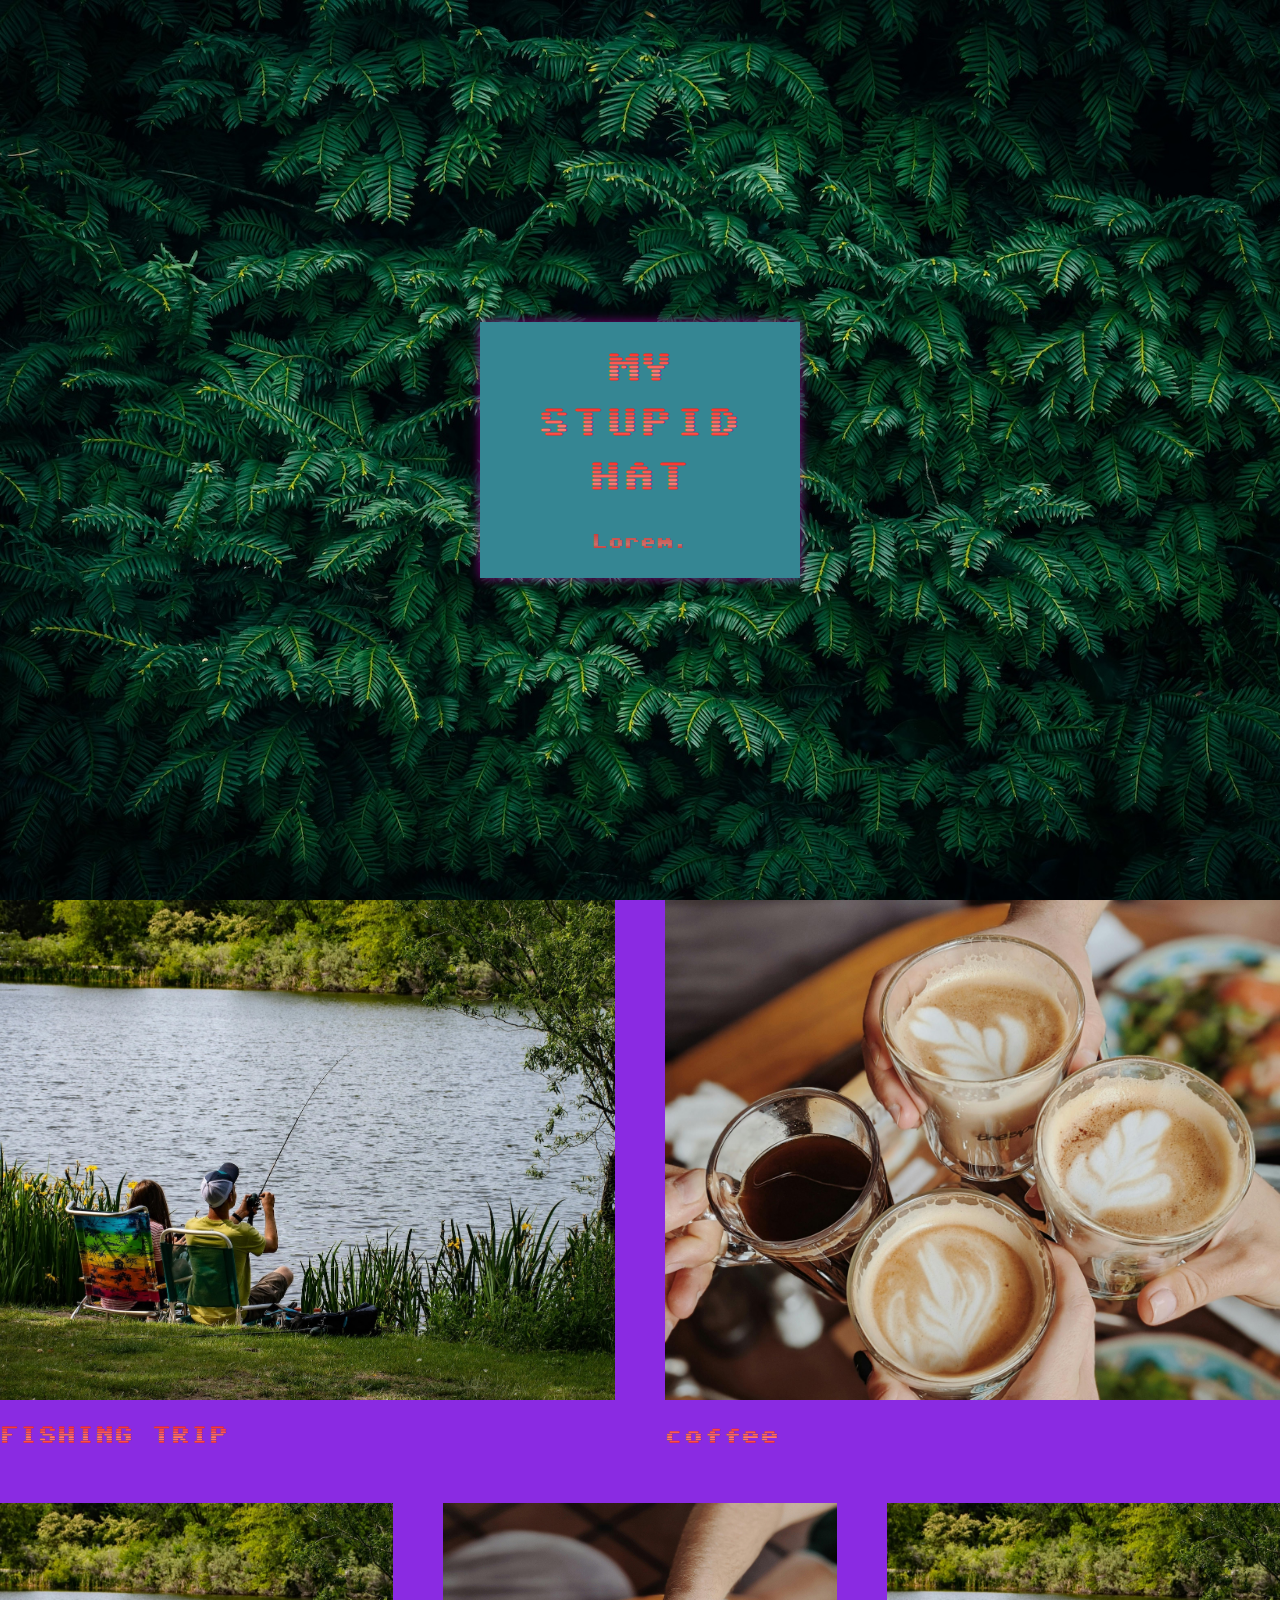
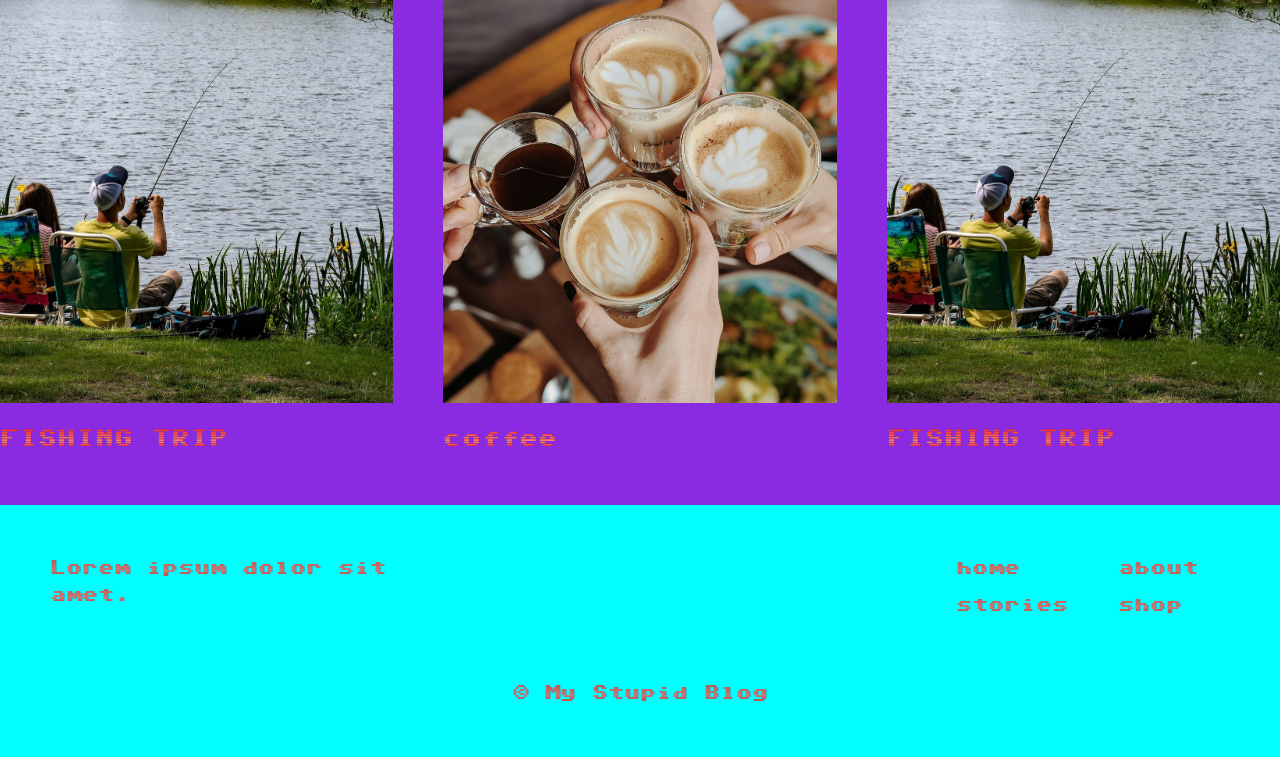
<file: blog/index.html>
<!DOCTYPE html>
<html lang="en">
<head>
    <meta charset="UTF-8">
    <meta name="viewport" content="width=device-width, initial-scale=1.0">
    <title>A stupid Blog</title>
    
    <link rel="preconnect" href="https://fonts.googleapis.com">
    <link rel="preconnect" href="https://fonts.gstatic.com" crossorigin>
    <link href="https://fonts.googleapis.com/css2?family=Sixtyfour+Convergence&display=swap" rel="stylesheet">
    <link href="https://fonts.googleapis.com/css2?family=Rubik+80s+Fade&display=swap" rel="stylesheet">
    
    <link rel="stylesheet" href="style.css" class="css">

</head>
<body>
    <!--Website Navigation-->
    <nav class="navbar">
        <div class="container">
            <a href="#" class="navbar-brand">my stupid blog</a>
            <ul class="navbar-nav">
                <li class="nav-item"><a href="#" class="nav-link">Featured stories</a></li>
                <li class="nav-item"><a href="#" class="nav-link">about</a></li>
                <li class="nav-item"><a href="#" class="nav-link">shop</a></li>
            </ul>
        </div>
    </nav>
    <!--Website intro-->
    <header class="intro">
        <div class="intro-container">
            <h1>
                my stupid hat
            </h1>
            <p>
                Lorem.
            </p>
        </div>
    </header>
    
    
    
    <!-- Container w/ margin -->
    <div class="container">
        <!-- Main website content -->
        <main class="Maincontent">
            
            
            <!-- rows -->
            <section class="featuredstories">
                <h3 class="vertical-title">
                    featured stories
                </h3>
                
                <div class="row two-columns">
                    
                    <!-- CARD -->
                    <a href="story.html" class="card">
                        <div class="card-image">
                            <img src="images/fishing.jpg" alt="">
                        </div>
                        <h2>FISHING TRIP</h2>
                    </a>
                    
                    <a href="story.html" class="card">
                        <div class="card-image">
                            <img src="images/coffee.jpg" alt="">
                        </div>
                        <h2>coffee</h2>
                    </a>
                    
                </div>

                <div class="row three-columns">
                    <a href="story.html" class="card">
                        <div class="card-image">
                            <img src="images/fishing.jpg" alt="">
                        </div>
                        <h2>FISHING TRIP</h2>
                    </a>
                    
                    <a href="story.html" class="card">
                        <div class="card-image">
                            <img src="images/coffee.jpg" alt="">
                        </div>
                        <h2>coffee</h2>
                    </a><a href="story.html" class="card">
                        <div class="card-image">
                            <img src="images/fishing.jpg" alt="">
                        </div>
                        <h2>FISHING TRIP</h2>
                    </a>
                    
                </div>
                
                
            </section>
        </main>
    </div>
    <footer class="website-footer">
            <div class="container">
            
                <p class="summary">
                    Lorem ipsum dolor sit amet.
                </p>

                <ul class="footer-links">
                    <li class="footer-item">
                        <a href="#" class="footer-link">
                            home
                        </a>
                    </li>
                    <li class="footer-item">
                        <a href="#" class="footer-link">
                            stories
                        </a>
                    </li>
                    <li class="footer-item">
                        <a href="#" class="footer-link">
                            about
                        </a>
                    </li>
                    <li class="footer-item">
                        <a href="#" class="footer-link">
                            shop
                        </a>
                    </li>
                </ul>

                <p class="copyright">
                    &copy; My Stupid Blog
                </p>

            </div>
    </footer>
</body>
</html>
</file>
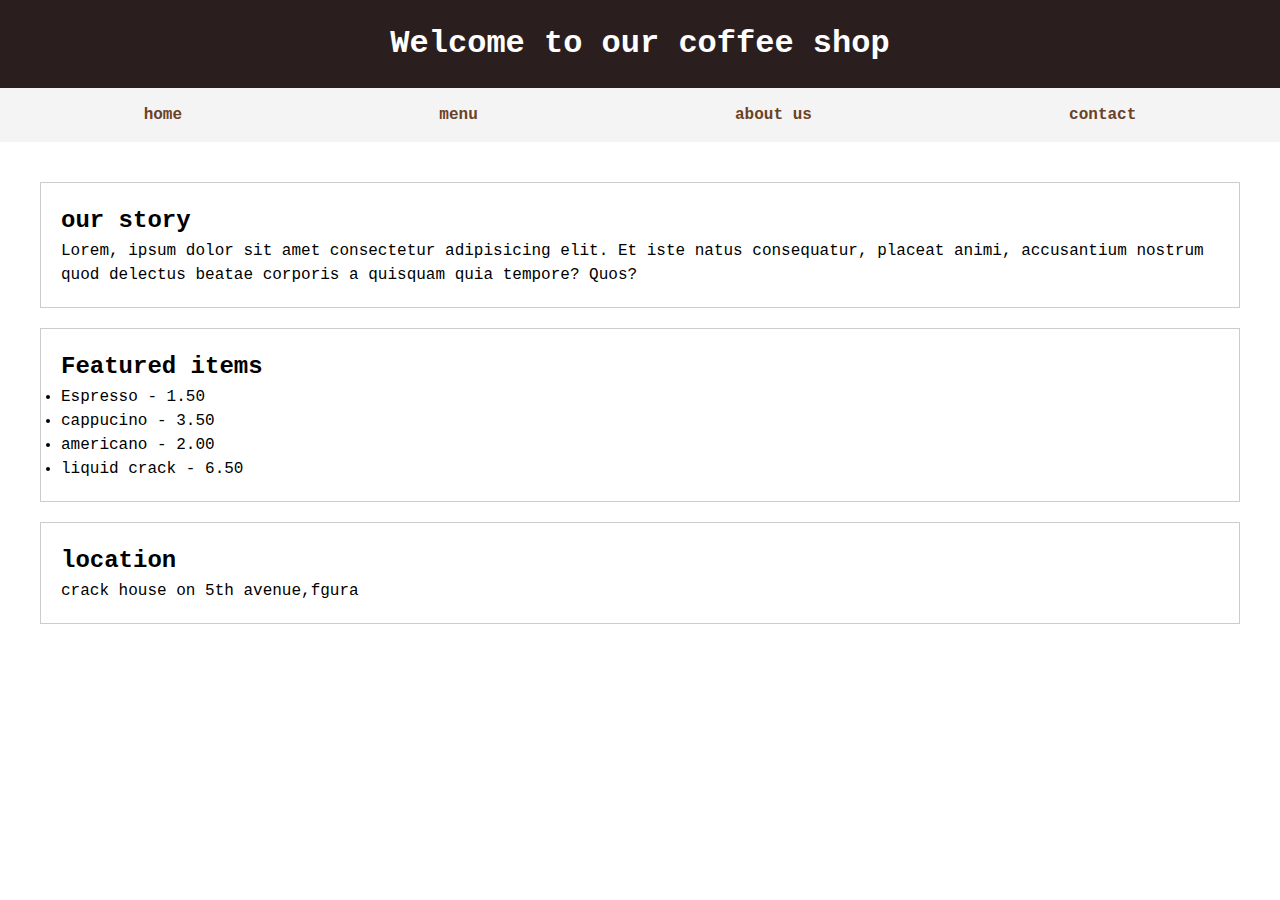
<file: coffee-shop.html>
<!DOCTYPE html>
<html lang="en">
<head>
    <meta charset="UTF-8">
    <meta name="viewport" content="width=device-width, initial-scale=1.0">
    <title>coffe shop</title>
    <style>
        * {
            margin: 0px;
            padding: 0px;
        }
        header{
            background-color: rgb(43, 30, 30);
            color: #fff;
            padding: 20px;
            text-align: center;
        }
        body{
            font-family: 'Courier New', Courier, monospace;
            line-height: 1.5;
        }
        nav{
            background-color: #f4f4f4;
            padding: 15px;
            display: flex;
            justify-content: space-around;
        }
        nav a{
            color: #6b4226;
            text-decoration: none;
            font-weight: bold;
        }
        .bocs {
            border-width: 1px;
            border-color: #ccc;
            border-style: solid;
            padding: 20px;
            margin-bottom: 20px;
        }
        main{
            margin: 20px;
            padding: 20px;
        }
    </style>
</head>
<body>
    <!-- Website Header -->
    <header>
        <h1>
            Welcome to our coffee shop
        </h1>
    </header>
    <nav>
        <a href="#">home</a>
        <a href="#">menu</a>
        <a href="#">about us</a>
        <a href="#">contact</a>
    </nav>
    <main>
        <div class="bocs">
            <h2>our story</h2>
            <p>Lorem, ipsum dolor sit amet consectetur adipisicing elit. Et iste natus consequatur, placeat animi, accusantium nostrum quod delectus beatae corporis a quisquam quia tempore? Quos?</p>
        </div>
        <div class="bocs">
            <h2>
                Featured items
            </h2>
            <ul>
                <li>Espresso - 1.50</li>
                <li>cappucino - 3.50</li>
                <li>americano - 2.00</li>
                <li>liquid crack - 6.50</li>
            </ul>
        </div>
        <div class="bocs">
            <h2>
                location
            </h2>
            <p>
                crack house on 5th avenue,fgura
            </p>
        </div>
    </main>
</body>
</html>
</file>
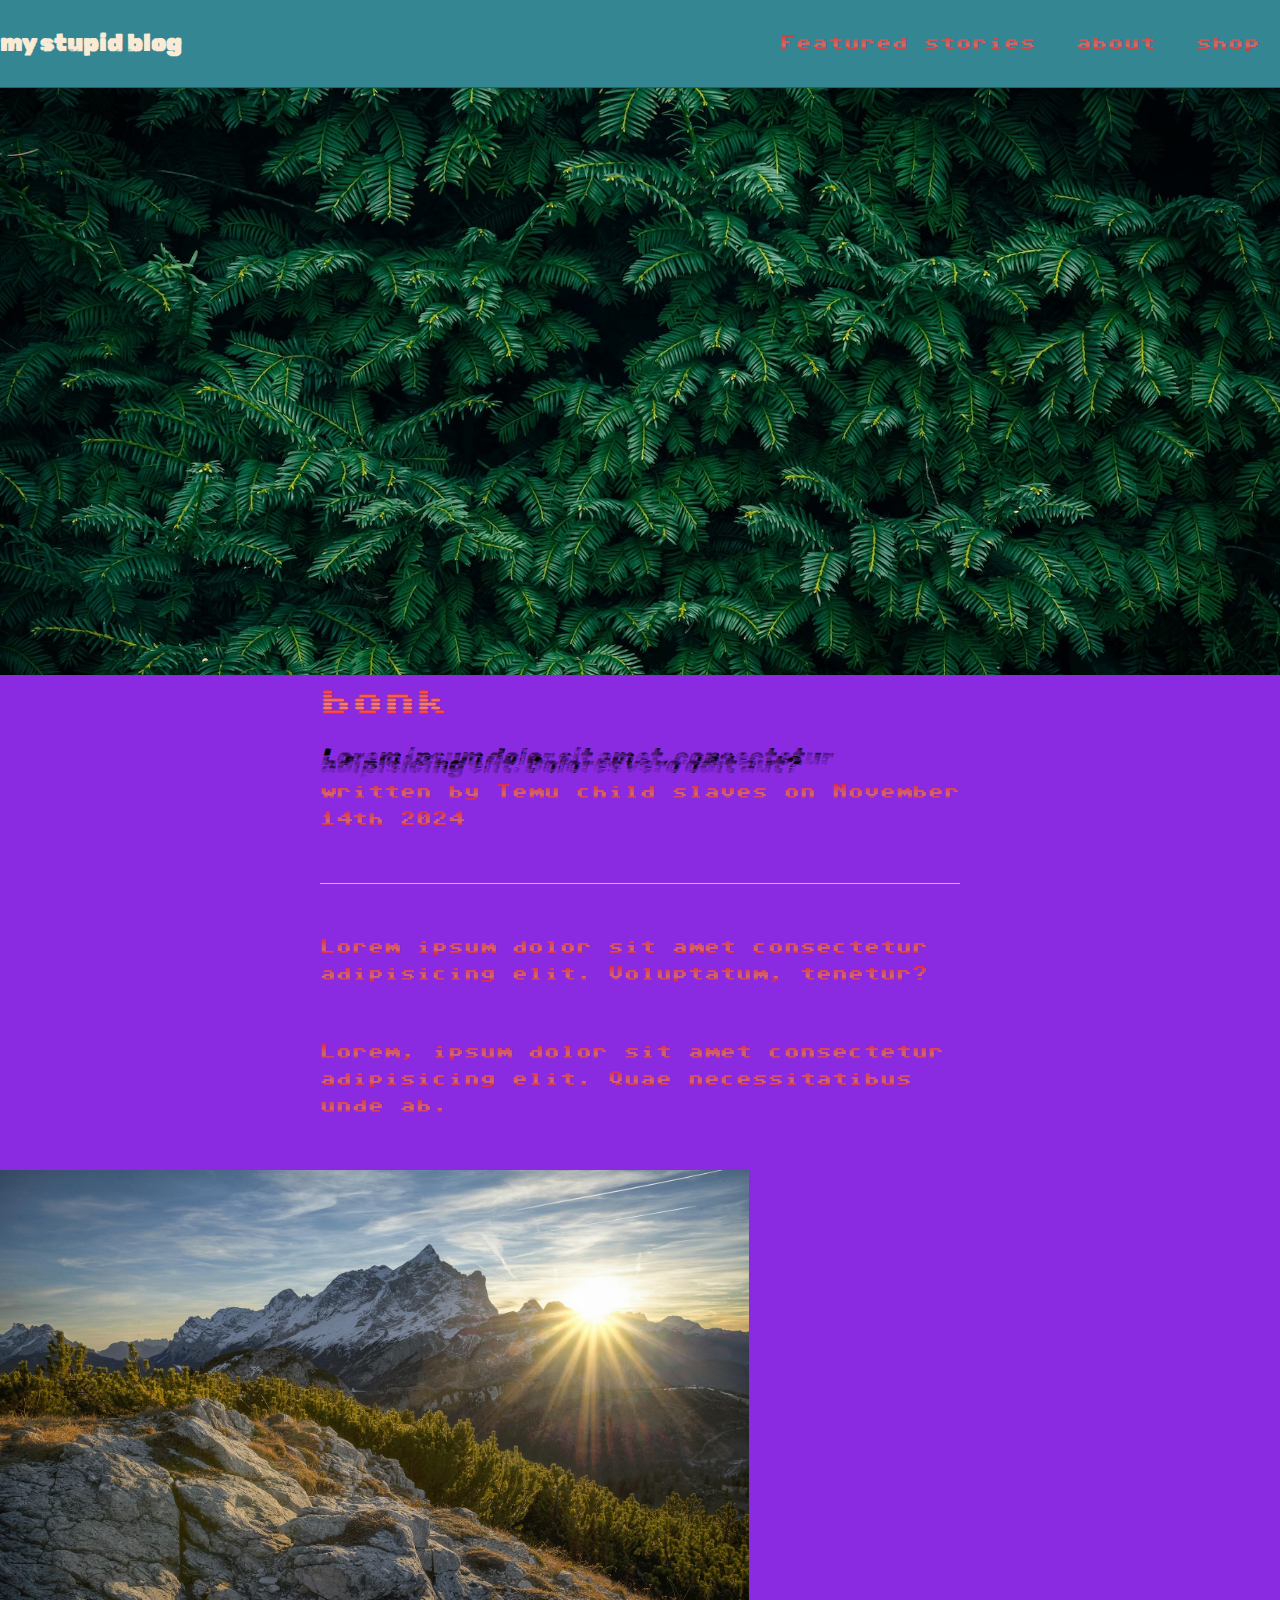
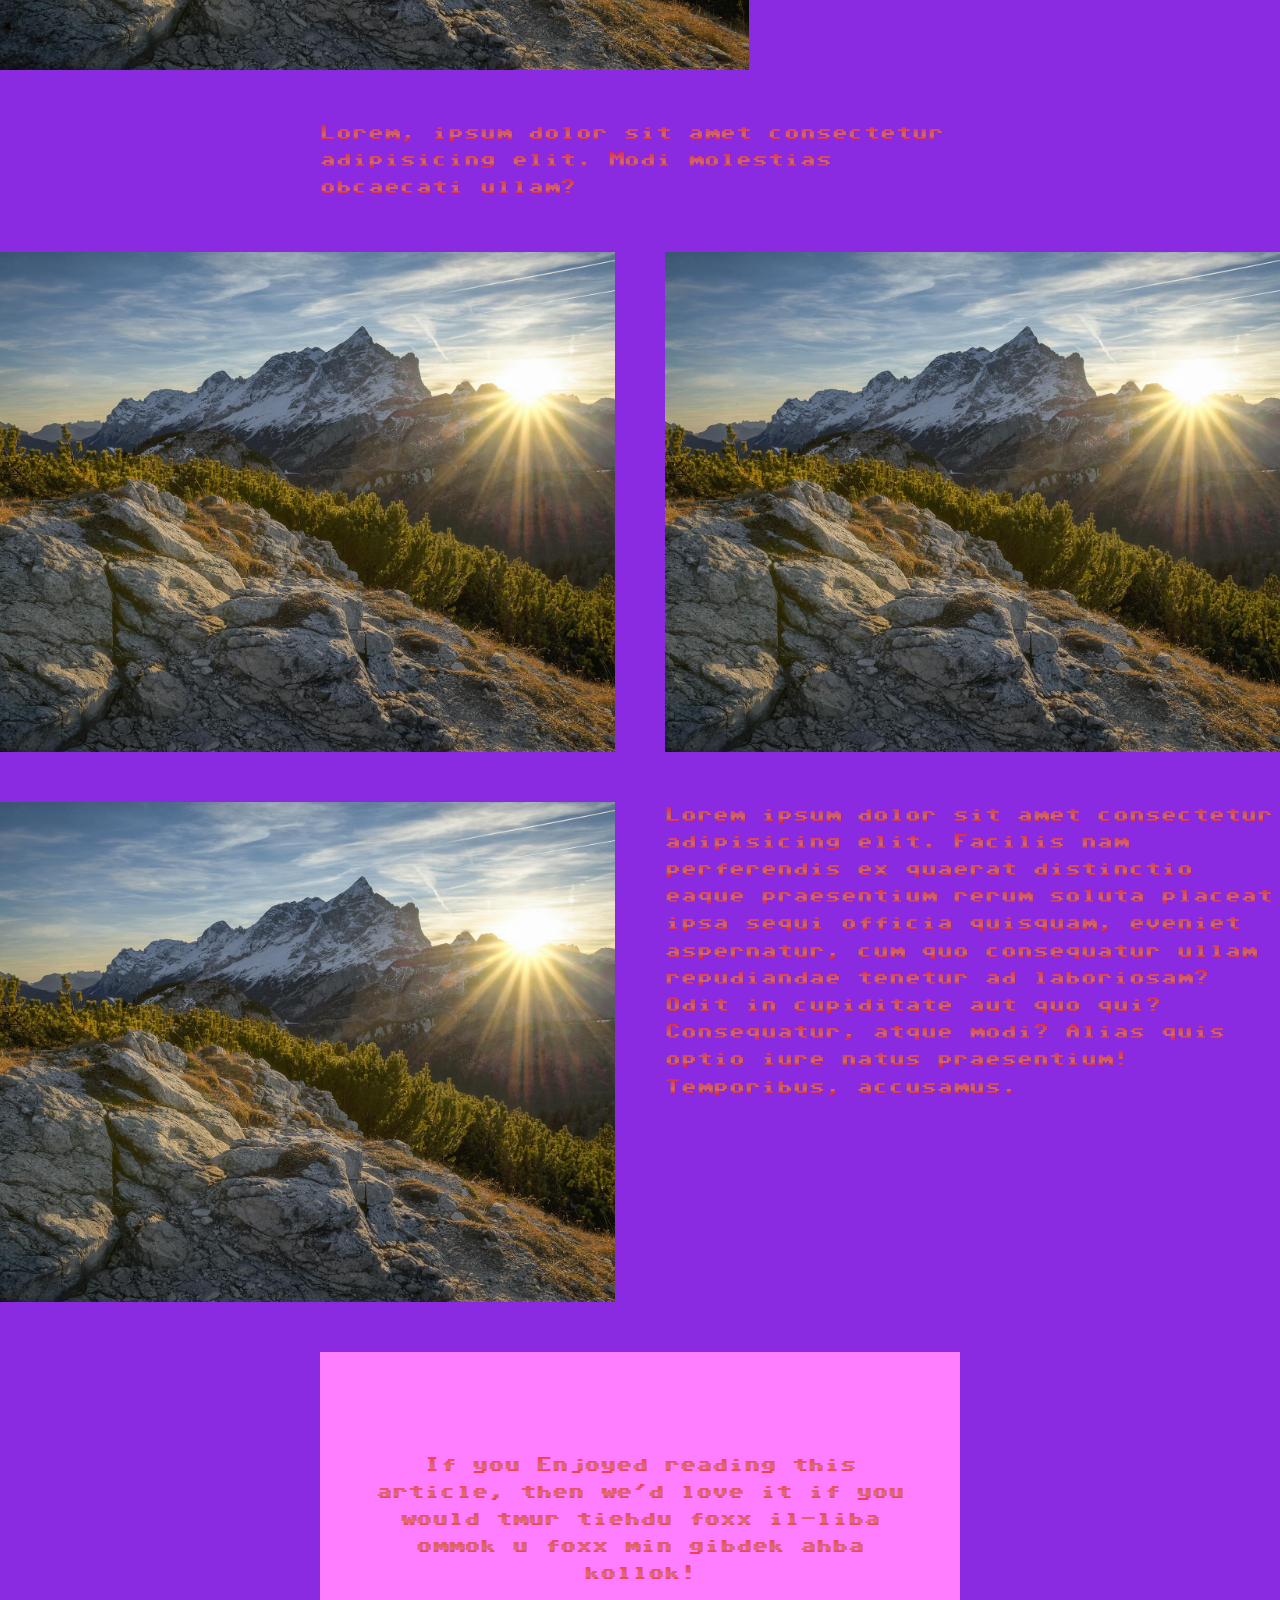
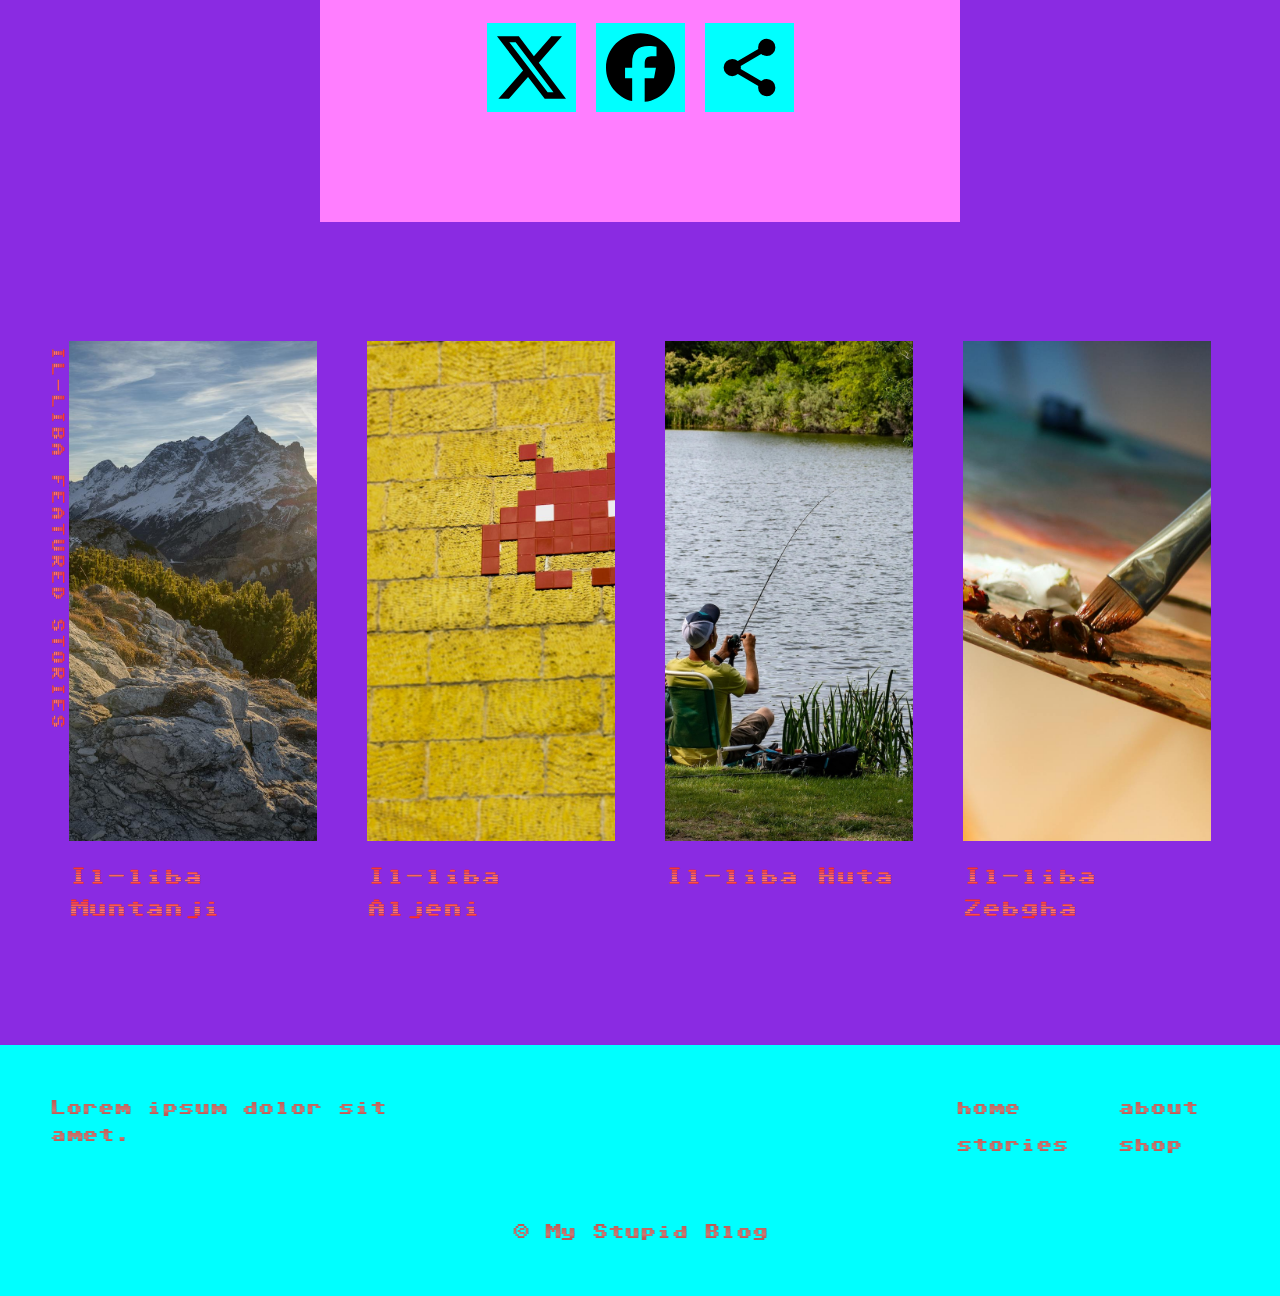
<file: blog/story.html>
<!DOCTYPE html>
<html lang="en">
<head>
    <meta charset="UTF-8">
    <meta name="viewport" content="width=device-width, initial-scale=1.0">
    <title>My fancy Blog</title>
    
    <link rel="preconnect" href="https://fonts.googleapis.com">
    <link rel="preconnect" href="https://fonts.gstatic.com" crossorigin>
    <link href="https://fonts.googleapis.com/css2?family=Sixtyfour+Convergence&display=swap" rel="stylesheet">
    <link href="https://fonts.googleapis.com/css2?family=Rubik+80s+Fade&display=swap" rel="stylesheet">
    
    <link rel="stylesheet" href="style.css" class="css">
    
</head>
<body>
    
    <nav class="navbar">
        <div class="container">
            <a href="#" class="navbar-brand">my stupid blog</a>
            <ul class="navbar-nav">
                <li class="nav-item"><a href="#" class="nav-link">Featured stories</a></li>
                <li class="nav-item"><a href="#" class="nav-link">about</a></li>
                <li class="nav-item"><a href="#" class="nav-link">shop</a></li>
            </ul>
        </div>
    </nav>
    
    <header class="intro intro-narrow"></header>
    <!-- Container w/ margin -->
    <div class="container">
        <!-- Main website content -->
        <main class="Maincontent">
            <article class="story">
                <header class="story-header content-narrow">
                    <h1>bonk</h1>
                    <p>Lorem ipsum dolor sit amet, consectetur adipisicing elit. Dolores vero odit aut?</p>
                    <div class="byline">
                        written by <address> Temu child slaves</address> on <time datetime="2024-11-14">November 14th 2024</time> 
                    </div>
                </header>
                <hr class="content-narrow">
                
                <section class="story-content">
                    <p class="content-narrow">
                        Lorem ipsum dolor sit amet consectetur adipisicing elit. Voluptatum, tenetur?
                    </p>
                    <p class="content-narrow">
                        Lorem, ipsum dolor sit amet consectetur adipisicing elit. Quae necessitatibus unde ab.
                    </p>
                    <div class="row one-column">
                        <div class="card">
                            <div class="card-image">
                                <img src="images/mountains.jpg" alt="23412s">
                            </div>
                        </div>
                    </div>
                    
                    <p class="content-narrow">
                        Lorem, ipsum dolor sit amet consectetur adipisicing elit. Modi molestias obcaecati ullam?
                    </p>
                    
                    <div class="row two-columns">
                        <div class="card">
                            <div class="card-image">
                                <img src="images/mountains.jpg" alt="23412s">
                            </div>
                        </div>
                        <div class="card">
                            <div class="card-image">
                                <img src="images/mountains.jpg" alt="23412s">
                            </div>
                        </div>
                        <div class="card">
                            <div class="card-image">
                                <img src="images/mountains.jpg" alt="23412s">
                            </div>
                        </div>
                        <p class="card">Lorem ipsum dolor sit amet consectetur adipisicing elit. Facilis nam perferendis ex quaerat distinctio eaque praesentium rerum soluta placeat ipsa sequi officia quisquam, eveniet aspernatur, cum quo consequatur ullam repudiandae tenetur ad laboriosam? Odit in cupiditate aut quo qui? Consequatur, atque modi? Alias quis optio iure natus praesentium! Temporibus, accusamus.</p>
                    </div>
                </section>
                <footer class="story-footer content-narrow">
                    <p>If you Enjoyed reading this article, then we'd love it if you would <strong> tmur tiehdu foxx il-liba ommok u foxx min gibdek ahba kollok!</strong></p>
                    <div class="social-links">
                        <a href="//google.com" target="_blank" class="social-icon">
                            <svg role="img" viewBox="0 0 24 24" xmlns="http://www.w3.org/2000/svg" fill="color"><title>X</title><path d="M18.901 1.153h3.68l-8.04 9.19L24 22.846h-7.406l-5.8-7.584-6.638 7.584H.474l8.6-9.83L0 1.154h7.594l5.243 6.932ZM17.61 20.644h2.039L6.486 3.24H4.298Z"/></svg>
                        </a>
                        <a href="//google.com" target="_blank" class="social-icon">
                            <svg role="img" viewBox="0 0 24 24" xmlns="http://www.w3.org/2000/svg" fill="color"><title>Facebook</title><path d="M9.101 23.691v-7.98H6.627v-3.667h2.474v-1.58c0-4.085 1.848-5.978 5.858-5.978.401 0 .955.042 1.468.103a8.68 8.68 0 0 1 1.141.195v3.325a8.623 8.623 0 0 0-.653-.036 26.805 26.805 0 0 0-.733-.009c-.707 0-1.259.096-1.675.309a1.686 1.686 0 0 0-.679.622c-.258.42-.374.995-.374 1.752v1.297h3.919l-.386 2.103-.287 1.564h-3.246v8.245C19.396 23.238 24 18.179 24 12.044c0-6.627-5.373-12-12-12s-12 5.373-12 12c0 5.628 3.874 10.35 9.101 11.647Z"/></svg>
                        </a>
                        <a href="//google.com" target="_blank" class="social-icon">
                            <svg xmlns="http://www.w3.org/2000/svg" x="0px" y="0px" width="100" height="100" viewBox="0 0 24 24">
                                <path d="M 18 2 A 3 3 0 0 0 15 5 A 3 3 0 0 0 15.054688 5.5605469 L 7.9394531 9.7109375 A 3 3 0 0 0 6 9 A 3 3 0 0 0 3 12 A 3 3 0 0 0 6 15 A 3 3 0 0 0 7.9355469 14.287109 L 15.054688 18.439453 A 3 3 0 0 0 15 19 A 3 3 0 0 0 18 22 A 3 3 0 0 0 21 19 A 3 3 0 0 0 18 16 A 3 3 0 0 0 16.0625 16.712891 L 8.9453125 12.560547 A 3 3 0 0 0 9 12 A 3 3 0 0 0 8.9453125 11.439453 L 16.060547 7.2890625 A 3 3 0 0 0 18 8 A 3 3 0 0 0 21 5 A 3 3 0 0 0 18 2 z"></path>
                            </svg>
                        </a>
                    </div>
                </footer>
            </article>
        </main>
    </div>
    <div>
        <div class="Il-LibaKeepReading">           
            <div class="container">
                <h3 class="vertical-title">
                    il-liba featured stories
                </h3>
                <div class="row four-columns">
                    <div class="card">
                        <div class="card-image">
                            <img src="images/mountains.jpg" alt="1123">
                        </div>
                        <h2>Il-liba Muntanji</h2>
                    </div>
                    <div class="card">
                        
                        <div class="card-image">
                            <img src="images/space-invader.jpg" alt="13">
                        </div>
                        <h2>Il-liba Aljeni</h2>
                    </div>
                    <div class="card">
                        
                        <div class="card-image">
                            <img src="images/fishing.jpg" alt="1323">
                        </div>
                        <h2>Il-liba Huta</h2>
                    </div>
                    <div class="card">
                        
                        <div class="card-image">
                            <img src="images/painting.jpg" alt="12313">
                        </div>
                        <h2>Il-liba Zebgha</h2>
                    </div>
                </div>
            </div>
        </div>
    </div> 
    
    <footer class="website-footer">
        <div class="container">
            
            <p class="summary">
                Lorem ipsum dolor sit amet.
            </p>
            
            
            
            <ul class="footer-links">
                <li class="footer-item">
                    <a href="#" class="footer-link">
                        home
                    </a>
                </li>
                <li class="footer-item">
                    <a href="#" class="footer-link">
                        stories
                    </a>
                </li>
                <li class="footer-item">
                    <a href="#" class="footer-link">
                        about
                    </a>
                </li>
                <li class="footer-item">
                    <a href="#" class="footer-link">
                        shop
                    </a>
                </li>
            </ul>
            
            <p class="copyright">
                &copy; My Stupid Blog
            </p>
            
        </div>
    </footer>
</body>
</html>
</file>
<file: blog/style.css>
/****************************************************************************************************************************************************************************************************************************************************************************************************************************************************************************************************************************************************************** CSS RESET ******************************************************************************************************************************************************************************************************************************************************************************************************************************************************************************************************************************************************************/
* {
    margin: 0;
    padding: 0;
    box-sizing: border-box;
}
/****************************************************************************************************************************************************************************************************************************************************************************************************************************************************************************************************************************************************************** GENERIC ELEMENTS ******************************************************************************************************************************************************************************************************************************************************************************************************************************************************************************************************************************************************************/
body {
    background-color: blueviolet;
    font-family: "Sixtyfour Convergence";
    line-height: 1.7;
    min-height: 200vh;
}
hr {
    border: none;
    border-top: 1px solid chartreuse;
    margin-top: 50px !important;
    margin-bottom: 50px !important;
}
/****************************************************************************************************************************************************************************************************************************************************************************************************************************************************************************************************************************************************************** INTRO ******************************************************************************************************************************************************************************************************************************************************************************************************************************************************************************************************************************************************************/
.intro {
    background-image: url(images/leaves.jpg);
    background-size: cover;
    background-position: center;
    background-attachment: fixed;
    
    height: 100vh;
    width: 100vw;
    width: auto;

    display: flex;
    position: relative;
    z-index: 1001;
}

.intro-narrow {
    height: 75vh;
    z-index: 990;
}
.intro-container {
    color: #765847;
    background-color: #358693;
    box-shadow: 0 0 10px rgba(255, 0, 242, 0.5);

    width: 25%;

    text-align: center;
    padding: 20px;
    margin: auto;
}
.intro h1 {
    text-transform: uppercase;
    font-weight: normal;

    letter-spacing: 2px;
    margin-bottom: 20px;
}
.intro p {
    line-height: 2;
}
/****************************************************************************************************************************************************************************************************************************************************************************************************************************************************************************************************************************************************************** CARD ******************************************************************************************************************************************************************************************************************************************************************************************************************************************************************************************************************************************************************/
.card {
    display: block;

    color: aquamarine;
    text-decoration: none;
}

.card-image {
    height: 500px;
    overflow: hidden;
}
.card-image img {
    display: block;

    width: 100%;
    height: 100%;
    object-fit: cover;

    transition-property: transform;
    transition-duration: 0.5s;
    transition-timing-function: ease-out;
}

.card h2 {
    margin-top: 20px;
    margin-bottom: 50px;

    font-size: 1.2em;
}
.card:hover img {
    transform: scale(12) rotate(30000000deg);
    transition-duration: 1800s;
    transition-timing-function: linear;
}
/****** Container ********/
.container {

    max-width: 1280px;
    margin: auto;
}
/***grid layout***/
.row {
    display: flex;
    flex-wrap: wrap;
    gap: 50px;
}
.two-columns .card {
    width:  calc((100% - 50px) / 2 );
}
.three-columns .card {
    width:  calc((100% - 100px) / 3 );
}
.four-columns .card {
    width:  calc((100% - 150px) / 4 );
    
}
/*** website content***/
.main-content {
    margin-top: 100px;
}
.content-narrow {
    width: 50%;
    min-width: 640px;
    margin: auto;
}
.vertical-title {
    font-size: 0.9em;
    text-transform: uppercase;
    letter-spacing: 2px;
    font-weight: normal;
    transform-origin: 0 0;
    transform: rotate(90deg) translate(5px);
    position: absolute;
}
.website-footer {
    background-color: aqua;
    padding: 50px;
}
.website-footer .container{
    display: flex;
    flex-wrap: wrap;
}
.website-footer .summary {
    width: 33%;
}
.website-footer .footer-links{
    margin-left: auto;
    list-style: none;
    columns: 2;
    gap: 50px;
}
.website-footer .footer-item {
    margin-bottom: 10px;
}
.website-footer .footer-link {
    color: beige;
    text-decoration: none;
}
.website-footer .copyright {
    width: 100%;
    margin-top: 50px;
    text-align: center;
}
.navbar {
    border-color: brown;
    background-color: #358693;
    border-style: solid;
    border-width: 0;
    border-bottom-width: 1px;
    position: fixed;
    left: 0;
    top: 0;
    width: 100%;
    z-index: 1000;
}
.navbar .container {
    display: flex;
}
.navbar a {
    display: block;
    color: antiquewhite;
    text-decoration: none;
}
.navbar-nav {
    list-style: none;
    display: flex;
    margin-left: auto;
}
.nav-link {
    padding: 30px 20px;
}
.navbar-brand {
    font-family: 'Rubik 80s Fade', 'Courier New', Courier, monospace;
    font-size: 1.5em;
    font-weight: bold;
    align-content: center;
}
/*****stories********/
.story-header h1 {
    font-size: 2em;
    margin-bottom: 25px;
}
.story-header p {
    font-size: 1.5em;
    font-family: 'rubik 80s fade','Courier New', Courier, monospace;
    font-style: italic;
    line-height: .3;
}
.story-header .byline{
    margin-top: 10px;
}
.story-header .byline *{
    font-style: normal;
    display: inline;
}
.story-content p, .story-content .row {
    margin-bottom: 50px;
}
.story-footer {
    background-color: rgb(255, 126, 255);
    padding: 100px 50px;
    margin: 50px auto;
}
.story-footer p {
    text-align: center;
    margin-bottom: 25px;
}
.social-links {
    display: flex;
    justify-content: center;
}
.social-icon {
    display: block;
    background-color: aqua;
margin: 10px;
padding: 10px;
transition-property: background-image;
transition-duration: 1s;
}
.social-icon svg {
    font-size: 69px;
    display: block;
    width: 1em;
    height: 1em;
    transition-property: fill;
transition-duration: 1s;
}
.social-icon:hover {
    background-image: url(https://i.redd.it/s2gakj1rx9m41.jpg);
    background-size: cover;
}
.social-icon:hover svg {
    fill: beige;
}
.Il-LibaKeepReading {
    padding: 69px;
}
</file>
